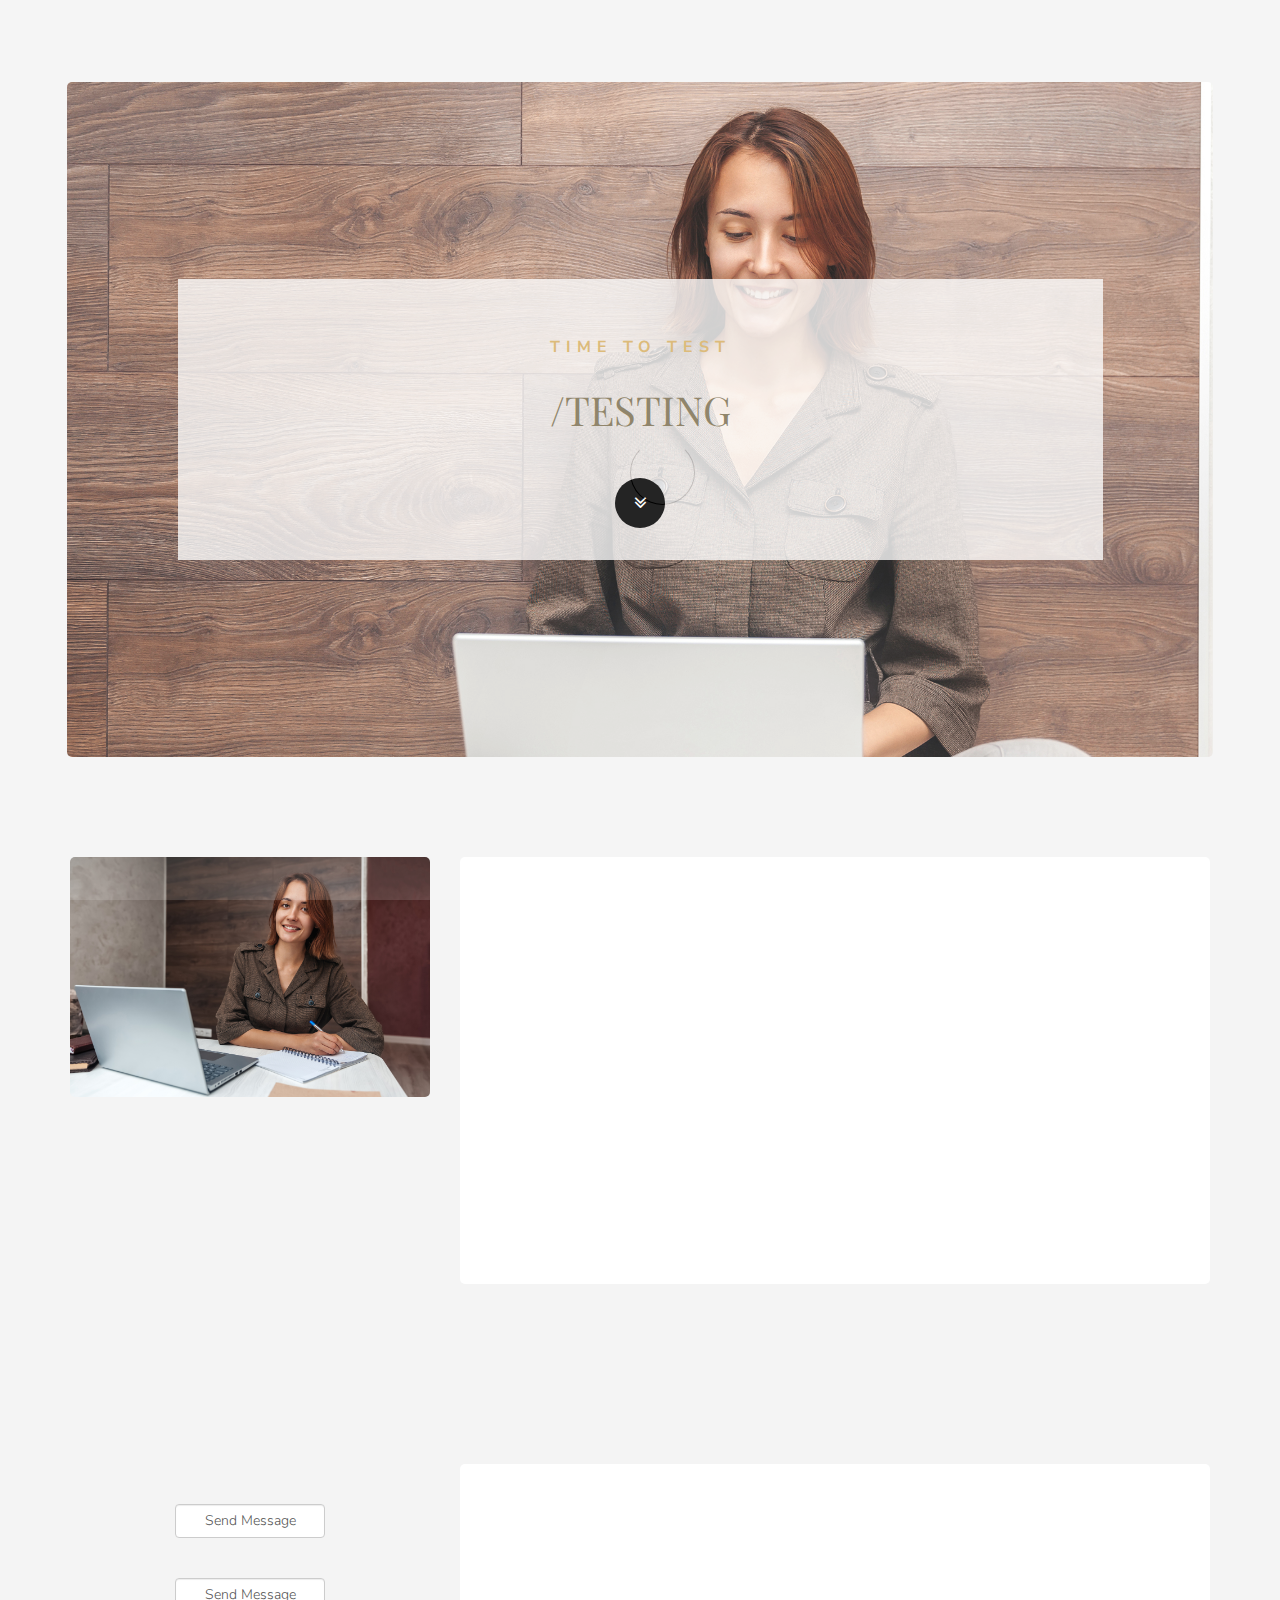
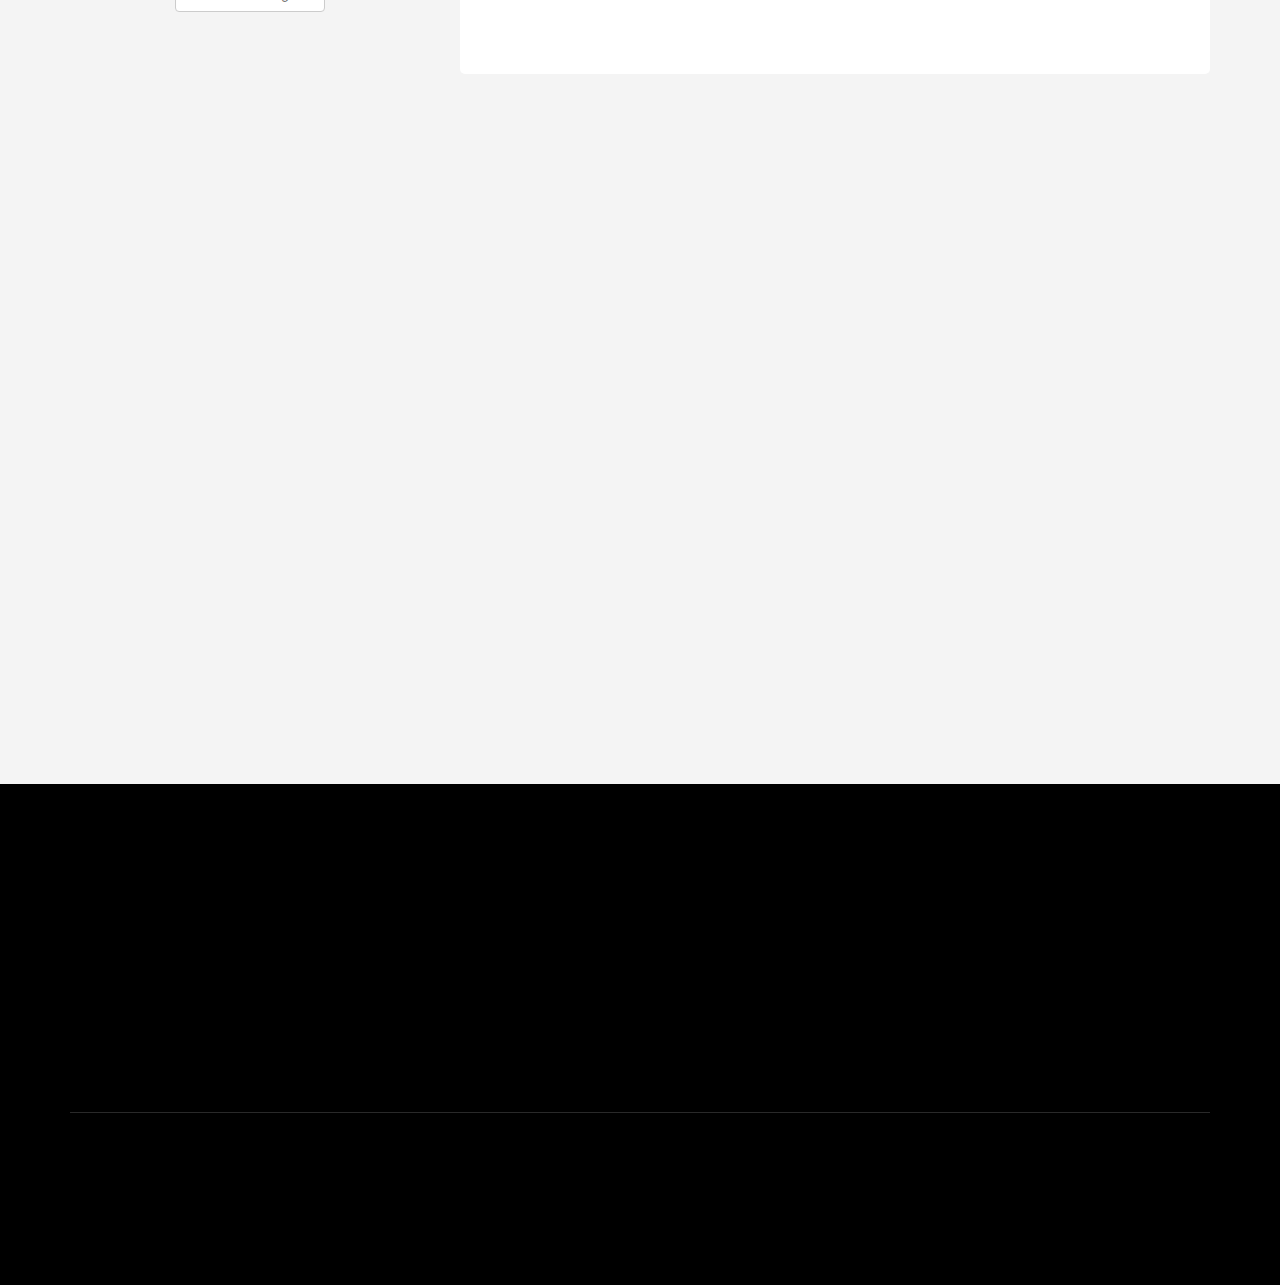
<file: my_site/index.html>
<!DOCTYPE html>
<html lang="en">
<head>

<meta charset="UTF-8">

<title>Artist - Minimal HTML Portfolio</title>

<!--

Template 2100 Artist

http://www.tooplate.com/view/2100-artist

-->

<meta http-equiv="X-UA-Compatible" content="IE=Edge">
<meta name="description" content="">
<meta name="keywords" content="">
<meta name="author" content="Tooplate">
<meta name="viewport" content="width=device-width, initial-scale=1, maximum-scale=1">

<link rel="stylesheet" href="css/bootstrap.min.css">
<link rel="stylesheet" href="css/animate.css">
<link rel="stylesheet" href="css/magnific-popup.css">
<link rel="stylesheet" href="css/font-awesome.min.css">

<!-- Main css -->
<link rel="stylesheet" href="css/tooplate-style.css">

</head>
<body data-spy="scroll" data-target=".navbar-collapse" data-offset="50">

<!-- PRE LOADER -->
<div class="preloader">
     <div class="spinner">
          <span class="spinner-rotate"></span>
     </div>
</div>


<!-- HOME SECTION -->
<div class="container">
     <div class="row">
          <section id="home" class="parallax-section">

               <div class="col-md-offset-1 col-md-10 col-sm-12">
                    <div class="home-wrapper">
                         <h3 class="wow fadeInUp" data-wow-delay="0.4s">TIME TO TEST</h3>
                         <h1 class="wow fadeInUp" data-wow-delay="0.8s"> /TESTING </h1>
                         <a href="#about" class="wow fadeInUp smoothScroll arrow-btn" data-wow-delay="1s"><i class="fa fa-angle-double-down"></i></a>
                    </div>
               </div>

          </section>
     </div>
</div>


<!-- ABOUT SECTION -->
<section id="about" class="parallax-section">
     <div class="container">
          <div class="row">

               <div class="col-md-4 col-sm-8">
                    <img src="images/photo_2020-06-09_23-39-01.jpg" class="wow fadeInUp img-responsive" data-wow-delay="0.2s" alt="about image">
                    <div class="wow fadeInUp" data-wow-delay="0.4s">
                         <h4>Для сотрудничества писать на почту</h4>
<!--                         <p>Sed varius augue nec pharetra scelerisque. Maecenas sapien ex, rutrum sit amet dapibus eu, tincidunt vitae nulla.</p>-->
                         <a href="#">supermankitiketcat@gmail.com</a>
                    </div>
               </div>

               <div class="col-md-8 col-sm-12">
                    <div class="about-thumb">
                         <div class="wow fadeInUp section-title" data-wow-delay="0.6s">
                              <h3>МЫ ДЕЛАЕМ ВЕЩИ ЛУЧШЕ!</h3>
                              <h2>Добро пожаловать и давайте знакомиться!</h2>
                         </div>
                         <div class="wow fadeInUp" data-wow-delay="0.8s">
                              <p>Всем привет! Меня зовут Пшеничная Татьяна и я работаю в QA с 2023 года. Моя главная задача как тестировщика - это выявить реальный статус продукта, продотвращение проблем, выстраивание качества и прочее. Как тестировщик, я изучаю продукт, исследую его и экспериментирую с ним, чтобы выявить его настоящее состояние, особо концентрируясь на поиске багов и риска.</p>
                         </div>
                    </div>
               </div>

          </div>
     </div>
</section>

<section id="about" class="parallax-section">
     <div class="container">
          <div class="row">

               <div class="col-md-4 col-sm-8">
                   <div class="col-md-offset-3 col-md-6 col-sm-offset-3 col-sm-6">
                       <button id="submit" type="submit" class="form-control" value="send-mail" name="submit">Send Message</button>
                   </div>
                   <div class="col-md-offset-3 col-md-6 col-sm-offset-3 col-sm-6">
                       <button id="submit" type="submit" class="form-control" value="send-mail" name="submit">Send Message</button>
                   </div>

               </div>

               <div class="col-md-8 col-sm-12">
                    <div class="about-thumb">
                         <div class="wow fadeInUp section-title" data-wow-delay="0.6s">
                              <h3> <-- Тут можно ознакомиться с моими работами</h3>
<!--                              <h2>Добро пожаловать и давайте знакомиться!</h2>-->
                         </div>
                         <div class="wow fadeInUp" data-wow-delay="0.8s">
<!--                              <p>Всем привет! Меня зовут Пшеничная Татьяна и я работаю в QA с 2023 года. Моя главная задача как тестировщика - это выявить реальный статус продукта, продотвращение проблем, выстраивание качества и прочее. Как тестировщик, я изучаю продукт, исследую его и экспериментирую с ним, чтобы выявить его настоящее состояние, особо концентрируясь на поиске багов и риска.</p>-->
                         </div>
                    </div>
               </div>

          </div>
     </div>
</section>
<!--&lt;!&ndash; WORK SECTION &ndash;&gt;-->
<!--<section id="work" class="parallax-section">-->
<!--     <div class="container">-->
<!--          <div class="row">-->

<!--               <div class="col-md-12 col-sm-12">-->
<!--                    &lt;!&ndash; SECTION TITLE &ndash;&gt;-->
<!--                    <div class="wow fadeInUp section-title" data-wow-delay="0.2s">-->
<!--                         <h2>Work Collection</h2>-->
<!--                         <p>Morbi sit amet erat ullamcorper, varius erat at, vehicula massa. Phasellus vel vestibulum purus. Sed id sollicitudin ex, id eleifend purus. Nulla id fermentum nisl, vel tincidunt orci. Curabitur tristique ante non malesuada dignissim. Pellentesque id odio vitae enim efficitur ornare a non metus.</p>-->
<!--                    </div>-->
<!--               </div>-->

               <div class="wow fadeInUp col-md-3 col-sm-6" data-wow-delay="0.4s">
                    <!-- WORK THUMB -->
                    <div class="work-thumb">
                         <a href="images/work-1.jpg" class="image-popup">
<!--                              <img src="images/work-1.jpg" class="img-responsive" alt="Fine Arts">-->
                         </a>
                    </div>
<!--                    <h4>Fine Arts</h4>-->
               </div>

               <div class="wow fadeInUp col-md-3 col-sm-6" data-wow-delay="0.6s">
                    <!-- WORK THUMB -->
                    <div class="work-thumb">
                         <a href="images/work-2.jpg" class="image-popup">
<!--                              <img src="images/work-2.jpg" class="img-responsive" alt="Logo Design">-->
                         </a>
                    </div>
<!--                    <h4>Logo Design</h4>-->
               </div>

               <div class="wow fadeInUp col-md-3 col-sm-6" data-wow-delay="0.8s">
                    <!-- WORK THUMB -->
                    <div class="work-thumb">
                         <a href="images/work-3.jpg" class="image-popup">
<!--                              <img src="images/work-3.jpg" class="img-responsive" alt="Photography">-->
                         </a>
                    </div>
<!--                    <h4>Photography</h4>-->
               </div>

               <div class="wow fadeInUp col-md-3 col-sm-6" data-wow-delay="0.8s">
                    <!-- WORK THUMB -->
                    <div class="work-thumb">
                         <a href="images/work-4.jpg" class="image-popup">
<!--                              <img src="images/work-4.jpg" class="img-responsive" alt="Cinematography">-->
                         </a>
                    </div>
<!--                    <h4>Cinematography</h4>-->
               </div>

          </div>
     </div>
</section>


<!-- CONTACT SECTION -->
<section id="contact" class="parallax-section">
     <div class="container">
          <div class="row">

               <div class="col-md-12 col-sm-12">
                    <!-- SECTION TITLE -->
                    <div class="wow fadeInUp section-title" data-wow-delay="0.2s">
                         <h2>Для связи</h2>
                         <p>Задавайте свои вопросы и предложения и я с удовольствием на них отвечу.</p>
                    </div>
               </div>

               <div class="col-md-12 col-sm-12">
                     <!-- CONTACT FORM HERE -->
                    <div class="wow fadeInUp" data-wow-delay="0.6s">
                        <form action="#" method="post" id="contact-form">
                              <div class="col-md-6 col-sm-6">
                                   <input type="text" class="form-control" name="name" placeholder="Name">
                              </div>
                              <div class="col-md-6 col-sm-6">
                                   <input type="email" class="form-control" name="email" placeholder="Email">
                              </div>
                              <div class="col-md-12 col-sm-12">
                                   <textarea class="form-control" rows="5" name="message" placeholder="Message"></textarea>
                              </div>
                              <div class="col-md-offset-3 col-md-6 col-sm-offset-3 col-sm-6">
                                   <button id="submit" type="submit" class="form-control" value="send-mail" name="submit">Send Message</button>
                              </div>
                        </form>
                    </div>
               </div>

          </div>
     </div>
</section>


<!-- FOOTER SECTION -->
<footer id="footer" class="parallax-section">
    <div class="container">
        <div class="row">

               <div class="wow fadeInUp col-md-4 col-sm-4" data-wow-delay="0.2s">
                    <h4>QA Digital Studio</h4>
<!--                    <p>Curabitur quis volutpat elit. Proin sed sagittis arcu, non tristique libero. Quisque lobortis nibh eu nisi sodales gravida.</p>-->
               </div>

               <div class="wow fadeInUp col-md-4 col-sm-4" data-wow-delay="0.4s">
                    <div class="support-cus">
                         <h4>Мое месторасположение</h4>
                         <p>Беларусь, г. Минск</p>
                    </div>
                    <div class="support-cus">
                         <h4>Контактная информация</h4>
                         <p><a> supermankitiketcat@gmail.com </a></p>
                         <p>Tel: +375296807953 (A1)</p>
                    </div>
               </div>

               <div class="wow fadeInUp col-md-4 col-sm-4" data-wow-delay="0.6s">
                    <h4>Newsletter</h4>
                    <form class="newsletter" action="#" method="get">
                         <input name="email" type="email" class="form-control" id="email" placeholder="Your Email Address">
                         <button name="submit" value="sign-up" class='form-control'>Sign Up</button>
                    </form>
               </div>

               <div class="col-md-12 col-sm-12 clearfix">
                    <div class="dash-line"></div>
               </div>

               <div class="wow fadeInUp col-md-6 col-sm-6" data-wow-delay="0.8s">
                    <p class="copyright-text">Copyright © 2018 Company Name 
                    
                    . Design: <a rel="nofollow" href="https://www.tooplate.com" title="HTML Templates">Tooplate</a></p>
               </div>

               <div class="wow fadeInUp col-md-6 col-sm-6" data-wow-delay="1s">
                    <ul class="social-icon">
                         <li><a href="https://www.linkedin.com/in/%D1%82%D0%B0%D1%82%D1%8C%D1%8F%D0%BD%D0%B0-%D0%B8%D0%B2%D0%B0%D0%BD%D0%BE%D0%B2%D0%B0-83540b239/" class="fa fa-linkedin"></a></li>
<!--                         <li><a href="#" class="fa fa-twitter"></a></li>-->
                         <li><a href="https://www.instagram.com/kitiketcat/" class="fa fa-instagram"></a></li>
<!--                         <li><a href="#" class="fa fa-behance"></a></li>-->
<!--                         <li><a href="#" class="fa fa-github"></a></li>-->
                    </ul>
               </div>

          </div>
     </div>
</footer>

<!-- SCRIPTS -->
<script src="js/jquery.js"></script>
<script src="js/bootstrap.min.js"></script>
<script src="js/jquery.parallax.js"></script>
<script src="js/jquery.magnific-popup.min.js"></script>
<script src="js/magnific-popup-options.js"></script>
<script src="js/smoothscroll.js"></script>
<script src="js/wow.min.js"></script>
<script src="js/custom.js"></script>

</body>
</html>
</file>
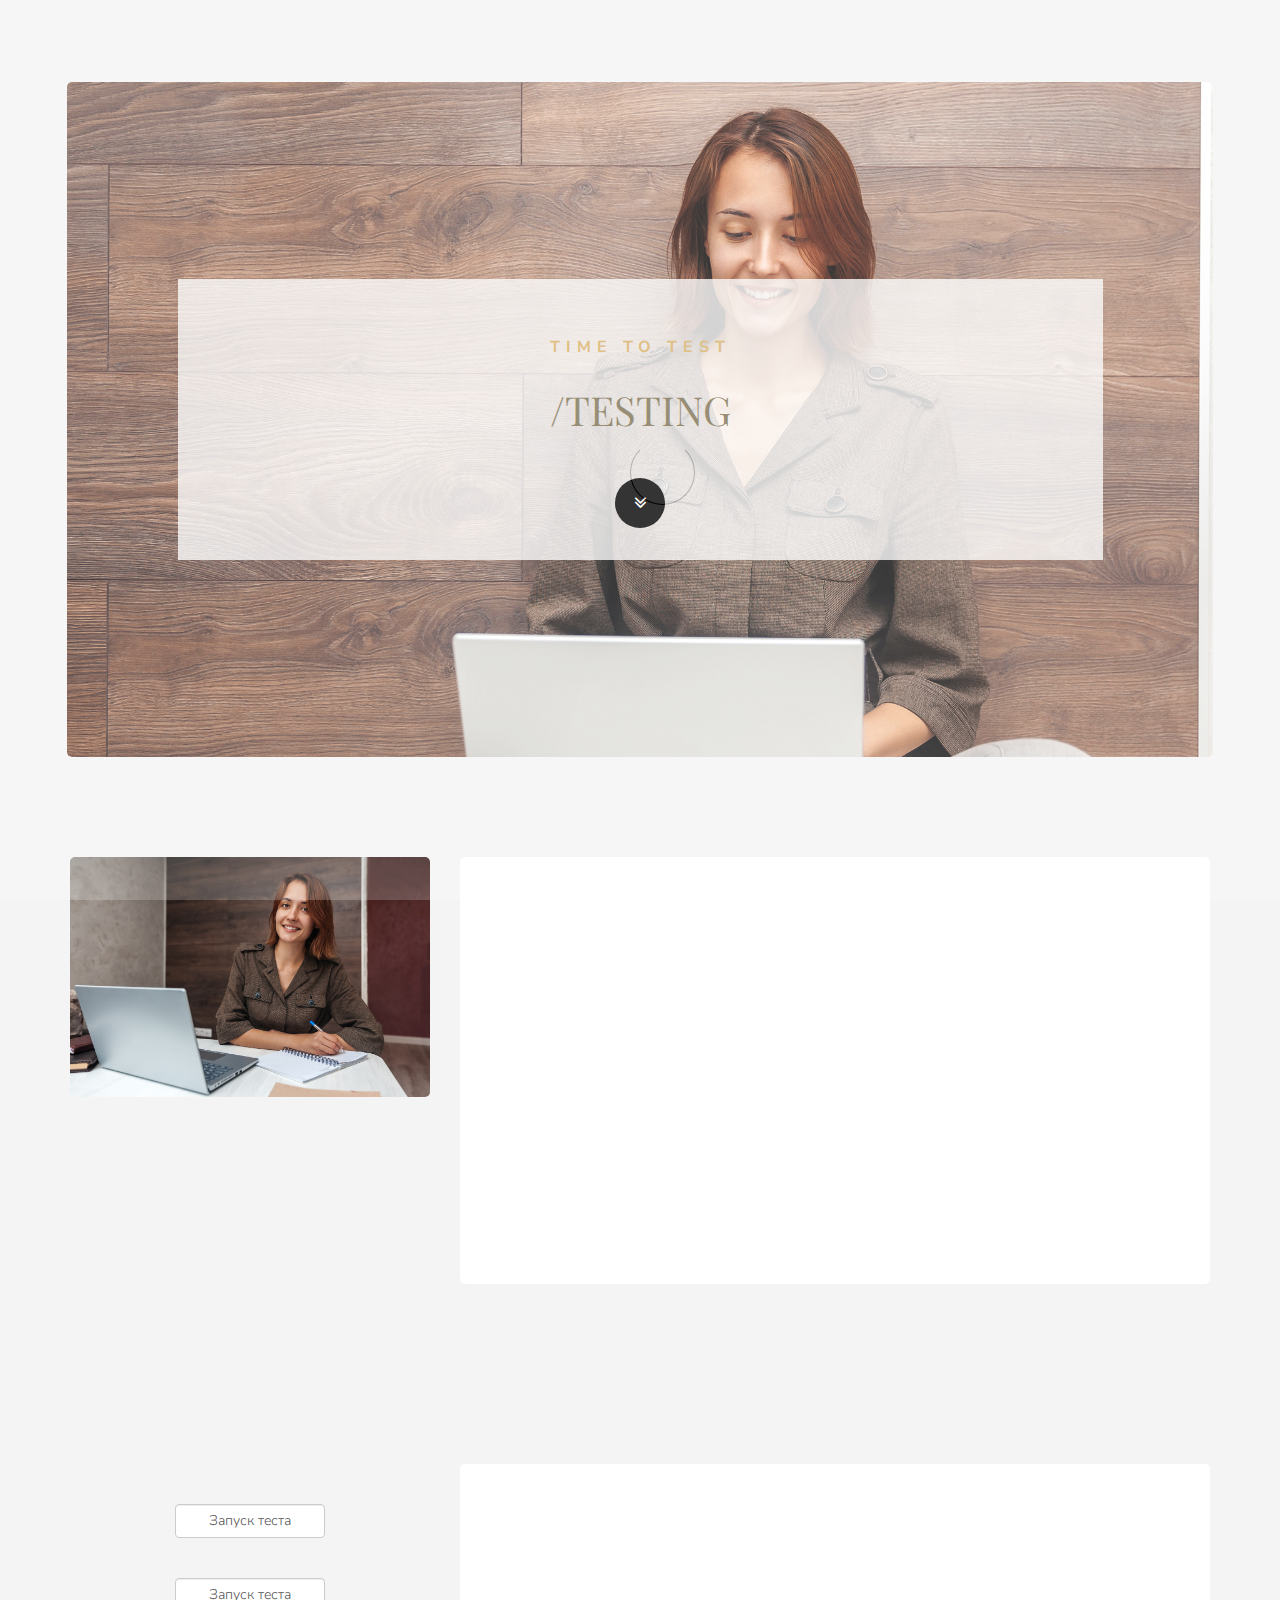
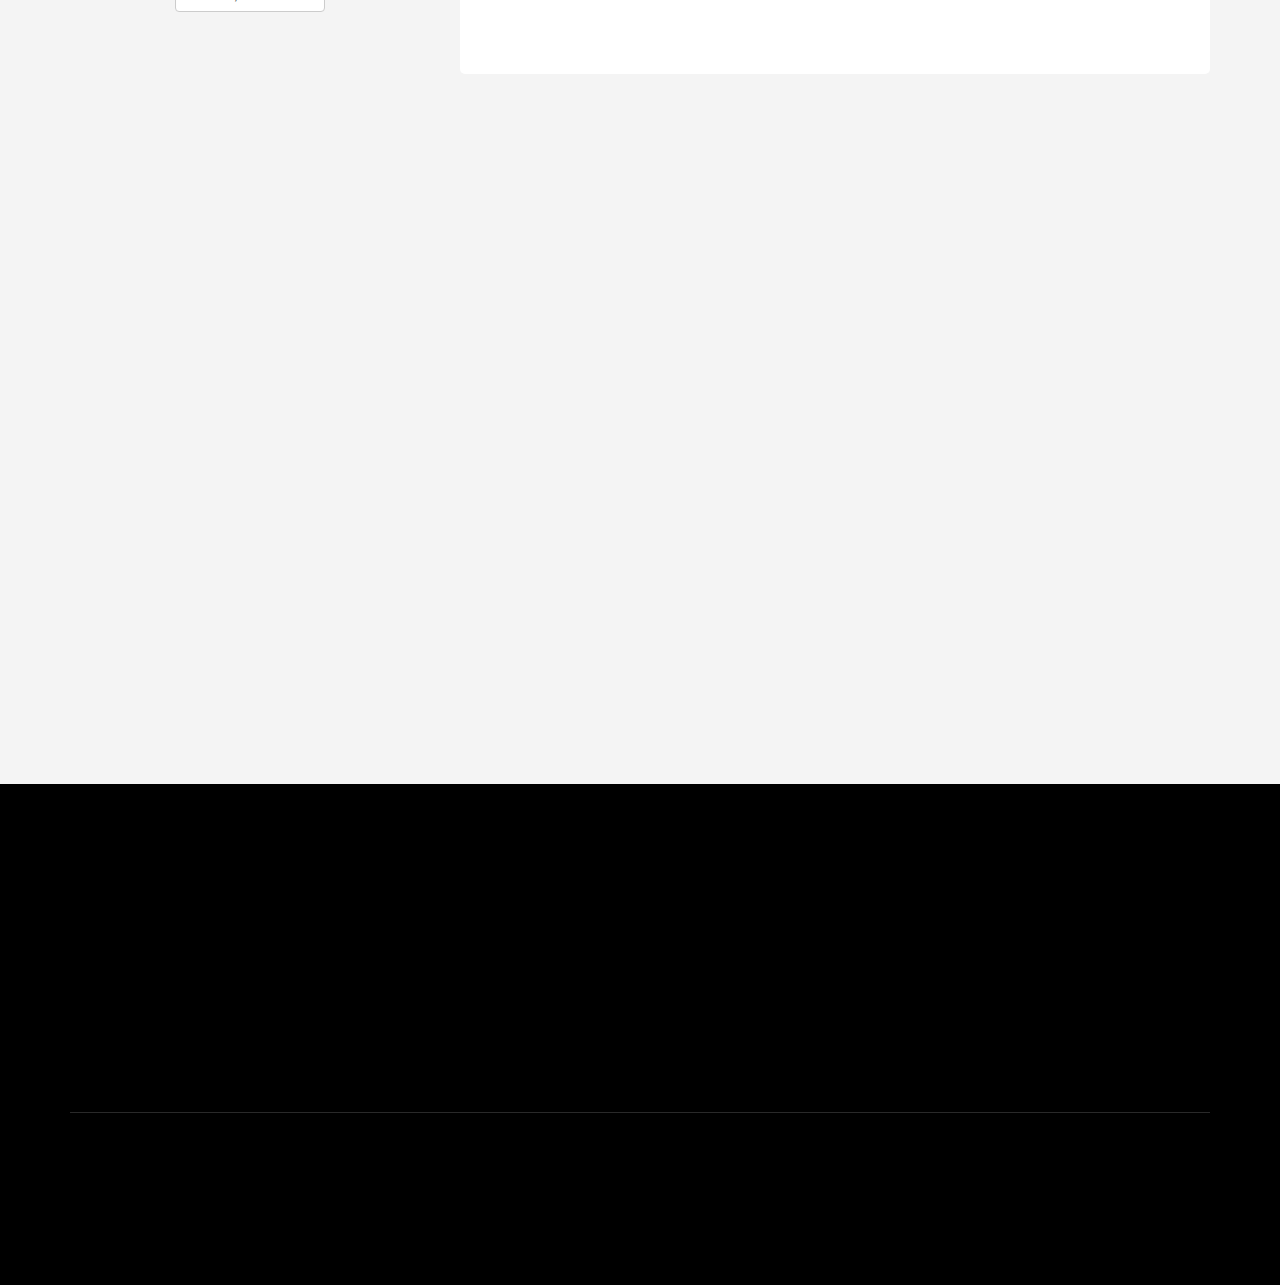
<file: templates/index.html>
<!DOCTYPE html>
<html lang="en">
<head>

<meta charset="UTF-8">

<title>Artist - Minimal HTML Portfolio</title>

<!--

Template 2100 Artist

http://www.tooplate.com/view/2100-artist

-->

<meta http-equiv="X-UA-Compatible" content="IE=Edge">
<meta name="description" content="">
<meta name="keywords" content="">
<meta name="author" content="Tooplate">
<meta name="viewport" content="width=device-width, initial-scale=1, maximum-scale=1">

<link rel="stylesheet" href="css/bootstrap.min.css">
<link rel="stylesheet" href="css/animate.css">
<link rel="stylesheet" href="css/magnific-popup.css">
<link rel="stylesheet" href="css/font-awesome.min.css">

<!-- Main css -->
<link rel="stylesheet" href="css/tooplate-style.css">

</head>
<body data-spy="scroll" data-target=".navbar-collapse" data-offset="50">

<!-- PRE LOADER -->
<div class="preloader">
     <div class="spinner">
          <span class="spinner-rotate"></span>
     </div>
</div>


<!-- HOME SECTION -->
<div class="container">
     <div class="row">
          <section id="home" class="parallax-section">

               <div class="col-md-offset-1 col-md-10 col-sm-12">
                    <div class="home-wrapper">
                         <h3 class="wow fadeInUp" data-wow-delay="0.4s">TIME TO TEST</h3>
                         <h1 class="wow fadeInUp" data-wow-delay="0.8s"> /TESTING </h1>
                         <a href="#about" class="wow fadeInUp smoothScroll arrow-btn" data-wow-delay="1s"><i class="fa fa-angle-double-down"></i></a>
                    </div>
               </div>

          </section>
     </div>
</div>


<!-- ABOUT SECTION -->
<section id="about" class="parallax-section">
     <div class="container">
          <div class="row">

               <div class="col-md-4 col-sm-8">
                    <img src="images/photo_2020-06-09_23-39-01.jpg" class="wow fadeInUp img-responsive" data-wow-delay="0.2s" alt="about image">
                    <div class="wow fadeInUp" data-wow-delay="0.4s">
                         <h4>Для сотрудничества писать на почту</h4>
<!--                         <p>Sed varius augue nec pharetra scelerisque. Maecenas sapien ex, rutrum sit amet dapibus eu, tincidunt vitae nulla.</p>-->
                         <a href="#">supermankitiketcat@gmail.com</a>
                    </div>
               </div>

               <div class="col-md-8 col-sm-12">
                    <div class="about-thumb">
                         <div class="wow fadeInUp section-title" data-wow-delay="0.6s">
                              <h3>МЫ ДЕЛАЕМ ВЕЩИ ЛУЧШЕ!</h3>
                              <h2>Добро пожаловать и давайте знакомиться!</h2>
                         </div>
                         <div class="wow fadeInUp" data-wow-delay="0.8s">
                              <p>Всем привет! Меня зовут Пшеничная Татьяна и я работаю в QA с 2023 года. Моя главная задача как тестировщика - это выявить реальный статус продукта, продотвращение проблем, выстраивание качества и прочее. Как тестировщик, я изучаю продукт, исследую его и экспериментирую с ним, чтобы выявить его настоящее состояние, особо концентрируясь на поиске багов и риска.</p>
                         </div>
                    </div>
               </div>

          </div>
     </div>
</section>

<section id="about" class="parallax-section">
     <div class="container">
          <div class="row">

               <div class="col-md-4 col-sm-8">
                   <div class="col-md-offset-3 col-md-6 col-sm-offset-3 col-sm-6">
                       <button id="submit" type="submit" class="form-control" value="send-mail" name="submit">Запуск теста</button>
                   </div>
                   <div class="col-md-offset-3 col-md-6 col-sm-offset-3 col-sm-6">
                       <button href="/run_ui" id="submit" type="submit" class="form-control" value="send-mail" name="submit">Запуск теста</button>
                   </div>

               </div>

               <div class="col-md-8 col-sm-12">
                    <div class="about-thumb">
                         <div class="wow fadeInUp section-title" data-wow-delay="0.6s">
                              <h3> <-- Тут можно ознакомиться с моими работами</h3>
<!--                              <h2>Добро пожаловать и давайте знакомиться!</h2>-->
                         </div>
                         <div class="wow fadeInUp" data-wow-delay="0.8s">
<!--                              <p>Всем привет! Меня зовут Пшеничная Татьяна и я работаю в QA с 2023 года. Моя главная задача как тестировщика - это выявить реальный статус продукта, продотвращение проблем, выстраивание качества и прочее. Как тестировщик, я изучаю продукт, исследую его и экспериментирую с ним, чтобы выявить его настоящее состояние, особо концентрируясь на поиске багов и риска.</p>-->
                         </div>
                    </div>
               </div>

          </div>
     </div>
</section>
<!--&lt;!&ndash; WORK SECTION &ndash;&gt;-->
<!--<section id="work" class="parallax-section">-->
<!--     <div class="container">-->
<!--          <div class="row">-->

<!--               <div class="col-md-12 col-sm-12">-->
<!--                    &lt;!&ndash; SECTION TITLE &ndash;&gt;-->
<!--                    <div class="wow fadeInUp section-title" data-wow-delay="0.2s">-->
<!--                         <h2>Work Collection</h2>-->
<!--                         <p>Morbi sit amet erat ullamcorper, varius erat at, vehicula massa. Phasellus vel vestibulum purus. Sed id sollicitudin ex, id eleifend purus. Nulla id fermentum nisl, vel tincidunt orci. Curabitur tristique ante non malesuada dignissim. Pellentesque id odio vitae enim efficitur ornare a non metus.</p>-->
<!--                    </div>-->
<!--               </div>-->

               <div class="wow fadeInUp col-md-3 col-sm-6" data-wow-delay="0.4s">
                    <!-- WORK THUMB -->
                    <div class="work-thumb">
                         <a href="images/work-1.jpg" class="image-popup">
<!--                              <img src="images/work-1.jpg" class="img-responsive" alt="Fine Arts">-->
                         </a>
                    </div>
<!--                    <h4>Fine Arts</h4>-->
               </div>

               <div class="wow fadeInUp col-md-3 col-sm-6" data-wow-delay="0.6s">
                    <!-- WORK THUMB -->
                    <div class="work-thumb">
                         <a href="images/work-2.jpg" class="image-popup">
<!--                              <img src="images/work-2.jpg" class="img-responsive" alt="Logo Design">-->
                         </a>
                    </div>
<!--                    <h4>Logo Design</h4>-->
               </div>

               <div class="wow fadeInUp col-md-3 col-sm-6" data-wow-delay="0.8s">
                    <!-- WORK THUMB -->
                    <div class="work-thumb">
                         <a href="images/work-3.jpg" class="image-popup">
<!--                              <img src="images/work-3.jpg" class="img-responsive" alt="Photography">-->
                         </a>
                    </div>
<!--                    <h4>Photography</h4>-->
               </div>

               <div class="wow fadeInUp col-md-3 col-sm-6" data-wow-delay="0.8s">
                    <!-- WORK THUMB -->
                    <div class="work-thumb">
                         <a href="images/work-4.jpg" class="image-popup">
<!--                              <img src="images/work-4.jpg" class="img-responsive" alt="Cinematography">-->
                         </a>
                    </div>
<!--                    <h4>Cinematography</h4>-->
               </div>

          </div>
     </div>
</section>


<!-- CONTACT SECTION -->
<section id="contact" class="parallax-section">
     <div class="container">
          <div class="row">

               <div class="col-md-12 col-sm-12">
                    <!-- SECTION TITLE -->
                    <div class="wow fadeInUp section-title" data-wow-delay="0.2s">
                         <h2>Для связи</h2>
                         <p>Задавайте свои вопросы и предложения и я с удовольствием на них отвечу.</p>
                    </div>
               </div>

               <div class="col-md-12 col-sm-12">
                     <!-- CONTACT FORM HERE -->
                    <div class="wow fadeInUp" data-wow-delay="0.6s">
                        <form action="#" method="post" id="contact-form">
                              <div class="col-md-6 col-sm-6">
                                   <input type="text" class="form-control" name="name" placeholder="Name">
                              </div>
                              <div class="col-md-6 col-sm-6">
                                   <input type="email" class="form-control" name="email" placeholder="Email">
                              </div>
                              <div class="col-md-12 col-sm-12">
                                   <textarea class="form-control" rows="5" name="message" placeholder="Message"></textarea>
                              </div>
                              <div class="col-md-offset-3 col-md-6 col-sm-offset-3 col-sm-6">
                                   <button id="submit" type="submit" class="form-control" value="send-mail" name="submit">Send Message</button>
                              </div>
                        </form>
                    </div>
               </div>

          </div>
     </div>
</section>


<!-- FOOTER SECTION -->
<footer id="footer" class="parallax-section">
    <div class="container">
        <div class="row">

               <div class="wow fadeInUp col-md-4 col-sm-4" data-wow-delay="0.2s">
                    <h4>QA Digital Studio</h4>
<!--                    <p>Curabitur quis volutpat elit. Proin sed sagittis arcu, non tristique libero. Quisque lobortis nibh eu nisi sodales gravida.</p>-->
               </div>

               <div class="wow fadeInUp col-md-4 col-sm-4" data-wow-delay="0.4s">
                    <div class="support-cus">
                         <h4>Мое месторасположение</h4>
                         <p>Беларусь, г. Минск</p>
                    </div>
                    <div class="support-cus">
                         <h4>Контактная информация</h4>
                         <p><a> supermankitiketcat@gmail.com </a></p>
                         <p>Tel: +375296807953 (A1)</p>
                    </div>
               </div>

               <div class="wow fadeInUp col-md-4 col-sm-4" data-wow-delay="0.6s">
                    <h4>Newsletter</h4>
                    <form class="newsletter" action="#" method="get">
                         <input name="email" type="email" class="form-control" id="email" placeholder="Your Email Address">
                         <button name="submit" value="sign-up" class='form-control'>Sign Up</button>
                    </form>
               </div>

               <div class="col-md-12 col-sm-12 clearfix">
                    <div class="dash-line"></div>
               </div>

               <div class="wow fadeInUp col-md-6 col-sm-6" data-wow-delay="0.8s">
                    <p class="copyright-text">Copyright © 2018 Company Name 
                    
                    . Design: <a rel="nofollow" href="https://www.tooplate.com" title="HTML Templates">Tooplate</a></p>
               </div>

               <div class="wow fadeInUp col-md-6 col-sm-6" data-wow-delay="1s">
                    <ul class="social-icon">
                         <li><a href="https://www.linkedin.com/in/%D1%82%D0%B0%D1%82%D1%8C%D1%8F%D0%BD%D0%B0-%D0%B8%D0%B2%D0%B0%D0%BD%D0%BE%D0%B2%D0%B0-83540b239/" class="fa fa-linkedin"></a></li>
<!--                         <li><a href="#" class="fa fa-twitter"></a></li>-->
                         <li><a href="https://www.instagram.com/kitiketcat/" class="fa fa-instagram"></a></li>
<!--                         <li><a href="#" class="fa fa-behance"></a></li>-->
<!--                         <li><a href="#" class="fa fa-github"></a></li>-->
                    </ul>
               </div>

          </div>
     </div>
</footer>

<!-- SCRIPTS -->
<script src="js/jquery.js"></script>
<script src="js/bootstrap.min.js"></script>
<script src="js/jquery.parallax.js"></script>
<script src="js/jquery.magnific-popup.min.js"></script>
<script src="js/magnific-popup-options.js"></script>
<script src="js/smoothscroll.js"></script>
<script src="js/wow.min.js"></script>
<script src="js/custom.js"></script>

</body>
</html>
</file>
<file: my_site/css/tooplate-style.css>
/*

Template 2100 Artist

http://www.tooplate.com/view/2100-artist

*/

@import url('https://fonts.googleapis.com/css?family=Nunito+Sans:300,400,700|Playfair+Display');

body {
    background: #f4f4f4;
    font-family: 'Nunito Sans', sans-serif;
    font-style: normal;
    font-weight: 300;
    overflow-x: hidden;
}

html, body {
  width: 100%;
  height: 100%;
}



/*---------------------------------------
  Typorgraphy              
-----------------------------------------*/

h1,h2,h3,h4,h5,h6 {
  font-style: normal;
  font-weight: 300;
  letter-spacing: 0px;
}

h1 {
  color: #7e7253;
  font-family: 'Playfair Display', serif;
  font-size: 40px;
  line-height: normal;
}

h2 {
  color: #575757;
  font-size: 35px;
  line-height: normal;
}

h3 {
  color: #d7b065;
  font-size: 16px;
  font-weight: bold;
  line-height: 32px;
  letter-spacing: 6px;
  text-transform: uppercase;
}

h4 {
  color: #797979;
  font-size: 20px;
  font-weight: 400;
}

p {
  color: #878787;
  font-size: 16px;
  font-weight: 300;
  line-height: 25px;
  letter-spacing: 0.2px;
}

strong, span {
  color: #878787;
  font-weight: normal;
}



/*---------------------------------------
  Buttons               
-----------------------------------------*/

.arrow-btn i {
  background: #000000;
  border-radius: 50%;
  color: #ffffff;
  font-size: 20px;
  width: 50px;
  height: 50px;
  line-height: 50px;
  text-align: center;
  margin-top: 32px;
  -webkit-transition: 0.5s;
  transition: 0.5s;
}

.arrow-btn i:hover {
  background: #d7b065;
}



/*---------------------------------------
  General               
-----------------------------------------*/

html{
  -webkit-font-smoothing: antialiased;
}

a {
  color: #575757;
  -webkit-transition: 0.5s;
  transition: 0.5s;
  text-decoration: none !important;
}

a:hover, a:active, a:focus {
  color: #000000;
  outline: none;
}

* {
  -webkit-box-sizing: border-box;
  box-sizing: border-box;
}

*:before,
*:after {
  -webkit-box-sizing: border-box;
  box-sizing: border-box;
}

.section-title {
  margin: 0;
  padding-bottom: 32px;
}

.parallax-section {
  background-attachment: fixed !important;
  background-size: cover !important;
}

#about, #work,
#contact, footer {
  position: relative;
  padding-top: 80px;
  padding-bottom: 80px;
}


/*---------------------------------------
  Pre loader section              
-----------------------------------------*/

.preloader {
  position: fixed;
  top: 0;
  left: 0;
  width: 100%;
  height: 100%;
  z-index: 99999;
  display: flex;
  flex-flow: row nowrap;
  justify-content: center;
  align-items: center;
  background: none repeat scroll 0 0 #ffffff;
}

.spinner {
  border: 1px solid transparent;
  border-radius: 5px;
  position: relative;
}

.spinner:before {
  content: '';
  box-sizing: border-box;
  position: absolute;
  top: 50%;
  left: 50%;
  width: 65px;
  height: 65px;
  margin-top: -10px;
  margin-left: -10px;
  border-radius: 50%;
  border: 1px solid #000000;
  border-top-color: #f9f9f9;
  animation: spinner .9s linear infinite;
}

@-webkit-@keyframes spinner {
  to {transform: rotate(360deg);}
}

@keyframes spinner {
  to {transform: rotate(360deg);}
}


/*---------------------------------------
  Home section              
-----------------------------------------*/

#home {
  background: url('../images/home-bg.jpg') 50% 0 repeat-y fixed;
  background-size: cover;
  background-position: center center;
  border-radius: 5px;
  display: -webkit-box;
  display: -webkit-flex;
  display: -ms-flexbox;
  display: flex;
  -webkit-box-align: center;
  -webkit-align-items: center;
  -ms-flex-align: center;
   align-items: center;
  height: 75vh;
  text-align: center;
  position: relative;
  margin: 82px 12px 0 12px;
}

.home-wrapper {
  background: rgba(250,250,250,0.8);
  padding: 32px 12px;
}


/*---------------------------------------
  About section              
-----------------------------------------*/

#about {
  padding-top: 100px;
}

#about .col-md-4 img {
  border-radius: 5px;
  margin-bottom: 28px;
}

#about .col-md-4 a {
  background: #e8e8e8;
  border-radius: 8px;
  color: #000000;
  padding: 6px 12px;
  display: inline-block;
  margin-bottom: 40px;
}

#about .col-md-4 a:hover {
  background: #000000;
  color: #ffffff;
}

#about .about-thumb {
  background: #ffffff;
  border-radius: 5px;
  padding: 42px 32px;
}


/*---------------------------------------
  Work section              
-----------------------------------------*/

#work {
  background: #ffffff;
}

#work .work-thumb {
  border-radius: 5px;
  margin-bottom: 15px;
  padding: 0;
  overflow: hidden;
  position: relative;
  top: 0;
  -webkit-transition: all ease-in-out 0.4s;
  transition: all ease-in-out 0.4s;
}

#work .work-thumb:hover {
  background: #ffffff;
  box-shadow: 0px 16px 22px 0px rgba(90, 91, 95, 0.3);
  top: -5px;
}

#work .work-thumb img {
  border-radius: 5px;
  cursor: crosshair;
}

/*---------------------------------------
  Contact section              
-----------------------------------------*/

#contact .form-control {
  border: none;
  border-bottom: 1px solid #f0f0f0;
  border-radius: 5px;
  box-shadow: none;
  font-size: 18px;
  margin-top: 10px;
  margin-bottom: 10px;
  -webkit-transition: all ease-in-out 0.4s;
  transition: all ease-in-out 0.4s;
}

#contact input {
  height: 55px;
}

#contact button#submit {
  background: #d7b065;
  border: none;
  border-radius: 40px;
  color: #ffffff;
  font-weight: bold;
  height: 55px;
  padding-bottom: 10px;
  margin-top: 24px;
}

#contact button#submit:hover {
  background: #3d3d3f;
  color: #ffffff;
}


/*---------------------------------------
  Footer section              
-----------------------------------------*/

footer {
  background: #000000;
}

footer h4 {
  color: #f9f9f9;
}

footer a {
  color: #aaa;
}

footer a:hover {
  color: #fff;
}

footer .col-md-4 .support-cus:last-child {
  padding-top: 12px;
}

footer .col-md-4 .support-cus p {
  line-height: 20px;
}

footer .newsletter .form-control {
  box-shadow: none;
  transition: all 0.4s ease-in-out;
  margin-top: 16px;
  margin-bottom: 2px;
}

footer .newsletter .form-control:focus {
  border-bottom-color: #f2f2f2;
}

footer .newsletter input {
  background: transparent;
  border: none;
  border-bottom: 1px solid #f0f0f0;
  border-radius: 0px;
}

footer .newsletter button {
  background: #f9f9f9;
  border: none;
  border-radius: 50px;
  font-weight: bold;
  height: 50px;
}

footer .newsletter button:hover {
  background: #d7b065;
  color: #ffffff;
}

footer .dash-line {
  border-top: 1px solid #292929;
  margin-top: 62px;
  padding-bottom: 52px;
  position: relative;
}


/*---------------------------------------
  Social icon             
-----------------------------------------*/

.social-icon {
  position: relative;
  padding: 0;
  margin: 0;
  text-align: center;
}

.social-icon li {
  display: inline-block;
  list-style: none;
}

.social-icon li a {
  background: #f9f9f9;
  border-radius: 100%;
  color: #3d3d3f;
  cursor: pointer;
  font-size: 16px;
  text-decoration: none;
  transition: all 0.4s ease-in-out;
  width: 30px;
  height: 30px;
  line-height: 30px;
  text-align: center;
  vertical-align: middle;
  position: relative;
  margin: 0px 6px 10px 6px;
}

.social-icon li a:hover {
  background: #d7b065;
  color: #ffffff;
  transform: scale(1.1);
}

/*---------------------------------------
  Mobile Responsive styles              
-----------------------------------------*/

@media (max-width: 980px) {

 h1 {font-size: 30px;}

 #about .about-thumb {
  padding-left: 0px;
 }

 #work .work-thumb {
  margin-top: 25px;
 }

}

@media (max-width: 768px) {

  h1 {
    font-size: 27px;
  }

  h2 {font-size: 25px;}

  footer .col-md-4 {
    margin-bottom: 35px;
  }

  footer .col-md-6 {
    text-align: center;
  }

  footer .copyright-text {
    padding-bottom: 12px;
  }

}

@media (max-width: 580px) {

  h3 {
    font-size: 14px;
    letter-spacing: 4px;
  }

  #about .about-thumb {
    padding: 22px 12px;
    margin-top: 0px;
  }

}

@media (max-width: 360px) {
  #home {
    height: 85vh;
  } 

}
</file>
<file: templates/css/tooplate-style.css>
/*

Template 2100 Artist

http://www.tooplate.com/view/2100-artist

*/

@import url('https://fonts.googleapis.com/css?family=Nunito+Sans:300,400,700|Playfair+Display');

body {
    background: #f4f4f4;
    font-family: 'Nunito Sans', sans-serif;
    font-style: normal;
    font-weight: 300;
    overflow-x: hidden;
}

html, body {
  width: 100%;
  height: 100%;
}



/*---------------------------------------
  Typorgraphy              
-----------------------------------------*/

h1,h2,h3,h4,h5,h6 {
  font-style: normal;
  font-weight: 300;
  letter-spacing: 0px;
}

h1 {
  color: #7e7253;
  font-family: 'Playfair Display', serif;
  font-size: 40px;
  line-height: normal;
}

h2 {
  color: #575757;
  font-size: 35px;
  line-height: normal;
}

h3 {
  color: #d7b065;
  font-size: 16px;
  font-weight: bold;
  line-height: 32px;
  letter-spacing: 6px;
  text-transform: uppercase;
}

h4 {
  color: #797979;
  font-size: 20px;
  font-weight: 400;
}

p {
  color: #878787;
  font-size: 16px;
  font-weight: 300;
  line-height: 25px;
  letter-spacing: 0.2px;
}

strong, span {
  color: #878787;
  font-weight: normal;
}



/*---------------------------------------
  Buttons               
-----------------------------------------*/

.arrow-btn i {
  background: #000000;
  border-radius: 50%;
  color: #ffffff;
  font-size: 20px;
  width: 50px;
  height: 50px;
  line-height: 50px;
  text-align: center;
  margin-top: 32px;
  -webkit-transition: 0.5s;
  transition: 0.5s;
}

.arrow-btn i:hover {
  background: #d7b065;
}



/*---------------------------------------
  General               
-----------------------------------------*/

html{
  -webkit-font-smoothing: antialiased;
}

a {
  color: #575757;
  -webkit-transition: 0.5s;
  transition: 0.5s;
  text-decoration: none !important;
}

a:hover, a:active, a:focus {
  color: #000000;
  outline: none;
}

* {
  -webkit-box-sizing: border-box;
  box-sizing: border-box;
}

*:before,
*:after {
  -webkit-box-sizing: border-box;
  box-sizing: border-box;
}

.section-title {
  margin: 0;
  padding-bottom: 32px;
}

.parallax-section {
  background-attachment: fixed !important;
  background-size: cover !important;
}

#about, #work,
#contact, footer {
  position: relative;
  padding-top: 80px;
  padding-bottom: 80px;
}


/*---------------------------------------
  Pre loader section              
-----------------------------------------*/

.preloader {
  position: fixed;
  top: 0;
  left: 0;
  width: 100%;
  height: 100%;
  z-index: 99999;
  display: flex;
  flex-flow: row nowrap;
  justify-content: center;
  align-items: center;
  background: none repeat scroll 0 0 #ffffff;
}

.spinner {
  border: 1px solid transparent;
  border-radius: 5px;
  position: relative;
}

.spinner:before {
  content: '';
  box-sizing: border-box;
  position: absolute;
  top: 50%;
  left: 50%;
  width: 65px;
  height: 65px;
  margin-top: -10px;
  margin-left: -10px;
  border-radius: 50%;
  border: 1px solid #000000;
  border-top-color: #f9f9f9;
  animation: spinner .9s linear infinite;
}

@-webkit-@keyframes spinner {
  to {transform: rotate(360deg);}
}

@keyframes spinner {
  to {transform: rotate(360deg);}
}


/*---------------------------------------
  Home section              
-----------------------------------------*/

#home {
  background: url('../images/home-bg.jpg') 50% 0 repeat-y fixed;
  background-size: cover;
  background-position: center center;
  border-radius: 5px;
  display: -webkit-box;
  display: -webkit-flex;
  display: -ms-flexbox;
  display: flex;
  -webkit-box-align: center;
  -webkit-align-items: center;
  -ms-flex-align: center;
   align-items: center;
  height: 75vh;
  text-align: center;
  position: relative;
  margin: 82px 12px 0 12px;
}

.home-wrapper {
  background: rgba(250,250,250,0.8);
  padding: 32px 12px;
}


/*---------------------------------------
  About section              
-----------------------------------------*/

#about {
  padding-top: 100px;
}

#about .col-md-4 img {
  border-radius: 5px;
  margin-bottom: 28px;
}

#about .col-md-4 a {
  background: #e8e8e8;
  border-radius: 8px;
  color: #000000;
  padding: 6px 12px;
  display: inline-block;
  margin-bottom: 40px;
}

#about .col-md-4 a:hover {
  background: #000000;
  color: #ffffff;
}

#about .about-thumb {
  background: #ffffff;
  border-radius: 5px;
  padding: 42px 32px;
}


/*---------------------------------------
  Work section              
-----------------------------------------*/

#work {
  background: #ffffff;
}

#work .work-thumb {
  border-radius: 5px;
  margin-bottom: 15px;
  padding: 0;
  overflow: hidden;
  position: relative;
  top: 0;
  -webkit-transition: all ease-in-out 0.4s;
  transition: all ease-in-out 0.4s;
}

#work .work-thumb:hover {
  background: #ffffff;
  box-shadow: 0px 16px 22px 0px rgba(90, 91, 95, 0.3);
  top: -5px;
}

#work .work-thumb img {
  border-radius: 5px;
  cursor: crosshair;
}

/*---------------------------------------
  Contact section              
-----------------------------------------*/

#contact .form-control {
  border: none;
  border-bottom: 1px solid #f0f0f0;
  border-radius: 5px;
  box-shadow: none;
  font-size: 18px;
  margin-top: 10px;
  margin-bottom: 10px;
  -webkit-transition: all ease-in-out 0.4s;
  transition: all ease-in-out 0.4s;
}

#contact input {
  height: 55px;
}

#contact button#submit {
  background: #d7b065;
  border: none;
  border-radius: 40px;
  color: #ffffff;
  font-weight: bold;
  height: 55px;
  padding-bottom: 10px;
  margin-top: 24px;
}

#contact button#submit:hover {
  background: #3d3d3f;
  color: #ffffff;
}


/*---------------------------------------
  Footer section              
-----------------------------------------*/

footer {
  background: #000000;
}

footer h4 {
  color: #f9f9f9;
}

footer a {
  color: #aaa;
}

footer a:hover {
  color: #fff;
}

footer .col-md-4 .support-cus:last-child {
  padding-top: 12px;
}

footer .col-md-4 .support-cus p {
  line-height: 20px;
}

footer .newsletter .form-control {
  box-shadow: none;
  transition: all 0.4s ease-in-out;
  margin-top: 16px;
  margin-bottom: 2px;
}

footer .newsletter .form-control:focus {
  border-bottom-color: #f2f2f2;
}

footer .newsletter input {
  background: transparent;
  border: none;
  border-bottom: 1px solid #f0f0f0;
  border-radius: 0px;
}

footer .newsletter button {
  background: #f9f9f9;
  border: none;
  border-radius: 50px;
  font-weight: bold;
  height: 50px;
}

footer .newsletter button:hover {
  background: #d7b065;
  color: #ffffff;
}

footer .dash-line {
  border-top: 1px solid #292929;
  margin-top: 62px;
  padding-bottom: 52px;
  position: relative;
}


/*---------------------------------------
  Social icon             
-----------------------------------------*/

.social-icon {
  position: relative;
  padding: 0;
  margin: 0;
  text-align: center;
}

.social-icon li {
  display: inline-block;
  list-style: none;
}

.social-icon li a {
  background: #f9f9f9;
  border-radius: 100%;
  color: #3d3d3f;
  cursor: pointer;
  font-size: 16px;
  text-decoration: none;
  transition: all 0.4s ease-in-out;
  width: 30px;
  height: 30px;
  line-height: 30px;
  text-align: center;
  vertical-align: middle;
  position: relative;
  margin: 0px 6px 10px 6px;
}

.social-icon li a:hover {
  background: #d7b065;
  color: #ffffff;
  transform: scale(1.1);
}

/*---------------------------------------
  Mobile Responsive styles              
-----------------------------------------*/

@media (max-width: 980px) {

 h1 {font-size: 30px;}

 #about .about-thumb {
  padding-left: 0px;
 }

 #work .work-thumb {
  margin-top: 25px;
 }

}

@media (max-width: 768px) {

  h1 {
    font-size: 27px;
  }

  h2 {font-size: 25px;}

  footer .col-md-4 {
    margin-bottom: 35px;
  }

  footer .col-md-6 {
    text-align: center;
  }

  footer .copyright-text {
    padding-bottom: 12px;
  }

}

@media (max-width: 580px) {

  h3 {
    font-size: 14px;
    letter-spacing: 4px;
  }

  #about .about-thumb {
    padding: 22px 12px;
    margin-top: 0px;
  }

}

@media (max-width: 360px) {
  #home {
    height: 85vh;
  } 

}
</file>
